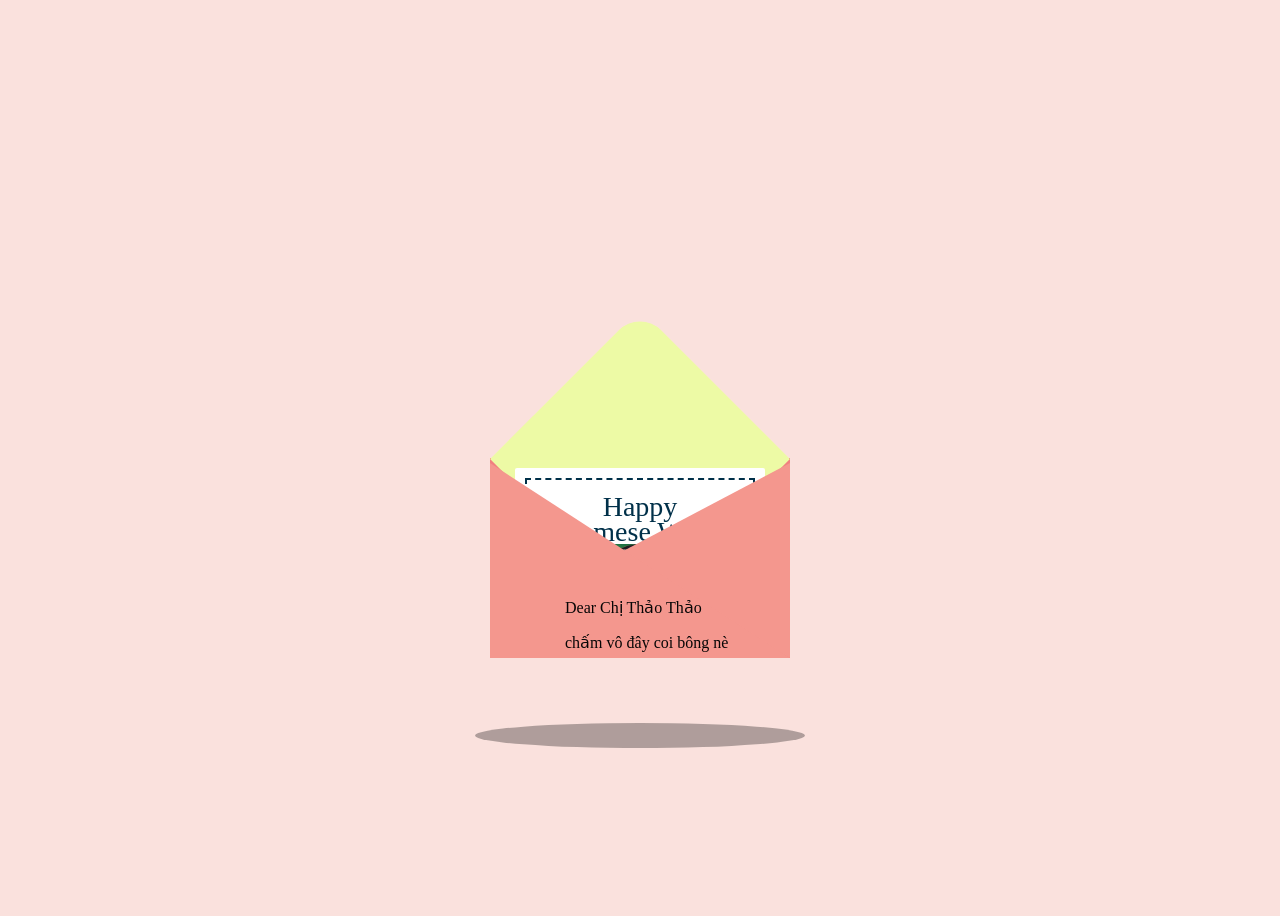
<file: index.html>
<!DOCTYPE html>
<html lang="en">

<head>
    <meta charset="UTF-8">
    <meta http-equiv="X-UA-Compatible" content="IE=edge">
    <meta name="viewport" content="width=device-width, initial-scale=1.0">
    <title>Document</title>
    <link rel="stylesheet" href="style.css">
</head>

<body>
    <div class="container">
        <div class="valentines">
            <div class="envelope">
                    <div class="name">
                           <a href="flower/flower_index.html" target="_blank">Dear Chị Thảo Thảo 
                            <p>
                                chấm vô đây coi bông nè
                            </p>
                           </a>
                    </div>
                <div class="card">
                    <div class="text">
                        Happy <br> Vietnamese Women's <br> Day
                    </div>
                    <div class="img">
                        <img src="/img/pic2.jpg" width="90px" height="auto" alt="">
                    </div>
                    <div class="heart"></div>
                </div>
            </div>
            <div class="front"></div>
        </div>
    </div>
</body>

</html>
</file>
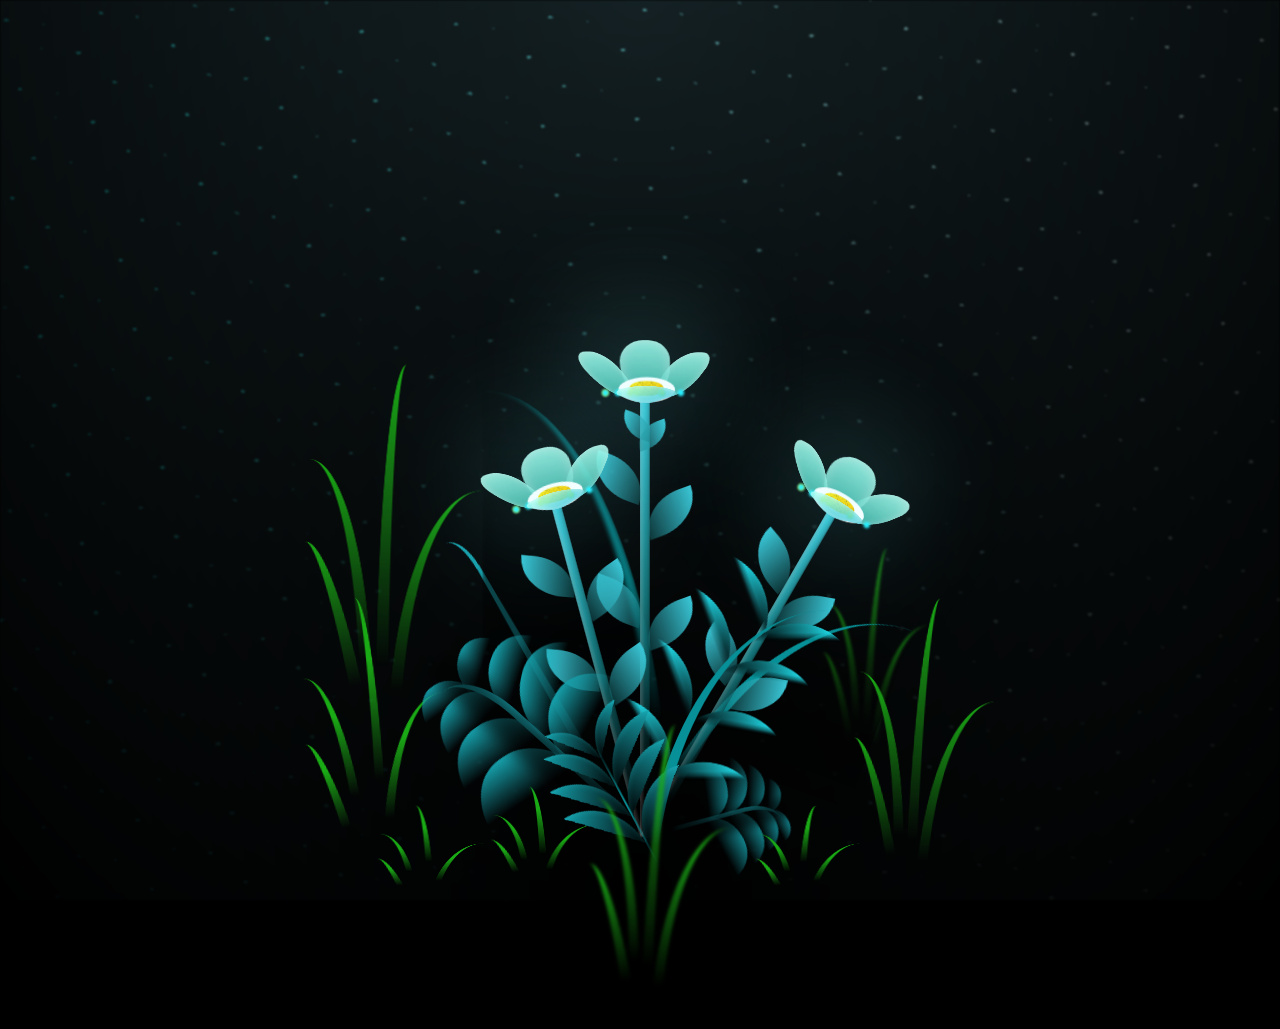
<file: flower/flower_index.html>
<!DOCTYPE html>
<html lang="en">
<head>
  <meta charset="UTF-8">
  <meta name="viewport" content="width=device-width, initial-scale=1.0">
  <title>Document</title>
  <link rel="stylesheet" href="flower.css">
    <link rel="stylesheet" href="flower.js">

</head>
<body>
    <body class="not-loaded">
        <div class="night"></div>
        <div class="flowers">
          <div class="flower flower--1">
            <div class="flower__leafs flower__leafs--1">
              <div class="flower__leaf flower__leaf--1"></div>
              <div class="flower__leaf flower__leaf--2"></div>
              <div class="flower__leaf flower__leaf--3"></div>
              <div class="flower__leaf flower__leaf--4"></div>
              

              <div class="flower__white-circle"></div>
      
              <div class="flower__light flower__light--1"></div>
              <div class="flower__light flower__light--2"></div>
              <div class="flower__light flower__light--3"></div>
              <div class="flower__light flower__light--4"></div>
              <div class="flower__light flower__light--5"></div>
              <div class="flower__light flower__light--6"></div>
              <div class="flower__light flower__light--7"></div>
              <div class="flower__light flower__light--8"></div>
      
            </div>
            <div class="flower__line">
              <div class="flower__line__leaf flower__line__leaf--1"></div>
              <div class="flower__line__leaf flower__line__leaf--2"></div>
              <div class="flower__line__leaf flower__line__leaf--3"></div>
              <div class="flower__line__leaf flower__line__leaf--4"></div>
              <div class="flower__line__leaf flower__line__leaf--5"></div>
              <div class="flower__line__leaf flower__line__leaf--6"></div>
            </div>
          </div>
      
          <div class="flower flower--2">
            <div class="flower__leafs flower__leafs--2">
              <div class="flower__leaf flower__leaf--1"></div>
              <div class="flower__leaf flower__leaf--2"></div>
              <div class="flower__leaf flower__leaf--3"></div>
              <div class="flower__leaf flower__leaf--4"></div>
              <div class="flower__white-circle"></div>
      
              <div class="flower__light flower__light--1"></div>
              <div class="flower__light flower__light--2"></div>
              <div class="flower__light flower__light--3"></div>
              <div class="flower__light flower__light--4"></div>
              <div class="flower__light flower__light--5"></div>
              <div class="flower__light flower__light--6"></div>
              <div class="flower__light flower__light--7"></div>
              <div class="flower__light flower__light--8"></div>
      
            </div>
            <div class="flower__line">
              <div class="flower__line__leaf flower__line__leaf--1"></div>
              <div class="flower__line__leaf flower__line__leaf--2"></div>
              <div class="flower__line__leaf flower__line__leaf--3"></div>
              <div class="flower__line__leaf flower__line__leaf--4"></div>
            </div>
          </div>
      
          <div class="flower flower--3">
            <div class="flower__leafs flower__leafs--3">
              <div class="flower__leaf flower__leaf--1"></div>
              <div class="flower__leaf flower__leaf--2"></div>
              <div class="flower__leaf flower__leaf--3"></div>
              <div class="flower__leaf flower__leaf--4"></div>
              <div class="flower__white-circle"></div>
      
              <div class="flower__light flower__light--1"></div>
              <div class="flower__light flower__light--2"></div>
              <div class="flower__light flower__light--3"></div>
              <div class="flower__light flower__light--4"></div>
              <div class="flower__light flower__light--5"></div>
              <div class="flower__light flower__light--6"></div>
              <div class="flower__light flower__light--7"></div>
              <div class="flower__light flower__light--8"></div>
      
            </div>
            <div class="flower__line">
              <div class="flower__line__leaf flower__line__leaf--1"></div>
              <div class="flower__line__leaf flower__line__leaf--2"></div>
              <div class="flower__line__leaf flower__line__leaf--3"></div>
              <div class="flower__line__leaf flower__line__leaf--4"></div>
            </div>
          </div>
      
          <div class="grow-ans" style="--d:1.2s">
            <div class="flower__g-long">
              <div class="flower__g-long__top"></div>
              <div class="flower__g-long__bottom"></div>
            </div>
          </div>
      
          <div class="growing-grass">
            <div class="flower__grass flower__grass--1">
              <div class="flower__grass--top"></div>
              <div class="flower__grass--bottom"></div>
              <div class="flower__grass__leaf flower__grass__leaf--1"></div>
              <div class="flower__grass__leaf flower__grass__leaf--2"></div>
              <div class="flower__grass__leaf flower__grass__leaf--3"></div>
              <div class="flower__grass__leaf flower__grass__leaf--4"></div>
              <div class="flower__grass__leaf flower__grass__leaf--5"></div>
              <div class="flower__grass__leaf flower__grass__leaf--6"></div>
              <div class="flower__grass__leaf flower__grass__leaf--7"></div>
              <div class="flower__grass__leaf flower__grass__leaf--8"></div>
              <div class="flower__grass__overlay"></div>
            </div>
          </div>
      
          <div class="growing-grass">
            <div class="flower__grass flower__grass--2">
              <div class="flower__grass--top"></div>
              <div class="flower__grass--bottom"></div>
              <div class="flower__grass__leaf flower__grass__leaf--1"></div>
              <div class="flower__grass__leaf flower__grass__leaf--2"></div>
              <div class="flower__grass__leaf flower__grass__leaf--3"></div>
              <div class="flower__grass__leaf flower__grass__leaf--4"></div>
              <div class="flower__grass__leaf flower__grass__leaf--5"></div>
              <div class="flower__grass__leaf flower__grass__leaf--6"></div>
              <div class="flower__grass__leaf flower__grass__leaf--7"></div>
              <div class="flower__grass__leaf flower__grass__leaf--8"></div>
              <div class="flower__grass__overlay"></div>
            </div>
          </div>
      
          <div class="grow-ans" style="--d:2.4s">
            <div class="flower__g-right flower__g-right--1">
              <div class="leaf"></div>
            </div>
          </div>
      
          <div class="grow-ans" style="--d:2.8s">
            <div class="flower__g-right flower__g-right--2">
              <div class="leaf"></div>
            </div>
          </div>
      
          <div class="grow-ans" style="--d:2.8s">
            <div class="flower__g-front">
              <div class="flower__g-front__leaf-wrapper flower__g-front__leaf-wrapper--1">
                <div class="flower__g-front__leaf"></div>
              </div>
              <div class="flower__g-front__leaf-wrapper flower__g-front__leaf-wrapper--2">
                <div class="flower__g-front__leaf"></div>
              </div>
              <div class="flower__g-front__leaf-wrapper flower__g-front__leaf-wrapper--3">
                <div class="flower__g-front__leaf"></div>
              </div>
              <div class="flower__g-front__leaf-wrapper flower__g-front__leaf-wrapper--4">
                <div class="flower__g-front__leaf"></div>
              </div>
              <div class="flower__g-front__leaf-wrapper flower__g-front__leaf-wrapper--5">
                <div class="flower__g-front__leaf"></div>
              </div>
              <div class="flower__g-front__leaf-wrapper flower__g-front__leaf-wrapper--6">
                <div class="flower__g-front__leaf"></div>
              </div>
              <div class="flower__g-front__leaf-wrapper flower__g-front__leaf-wrapper--7">
                <div class="flower__g-front__leaf"></div>
              </div>
              <div class="flower__g-front__leaf-wrapper flower__g-front__leaf-wrapper--8">
                <div class="flower__g-front__leaf"></div>
              </div>
              <div class="flower__g-front__line"></div>
            </div>
          </div>
      
          <div class="grow-ans" style="--d:3.2s">
            <div class="flower__g-fr">
              <div class="leaf"></div>
              <div class="flower__g-fr__leaf flower__g-fr__leaf--1"></div>
              <div class="flower__g-fr__leaf flower__g-fr__leaf--2"></div>
              <div class="flower__g-fr__leaf flower__g-fr__leaf--3"></div>
              <div class="flower__g-fr__leaf flower__g-fr__leaf--4"></div>
              <div class="flower__g-fr__leaf flower__g-fr__leaf--5"></div>
              <div class="flower__g-fr__leaf flower__g-fr__leaf--6"></div>
              <div class="flower__g-fr__leaf flower__g-fr__leaf--7"></div>
              <div class="flower__g-fr__leaf flower__g-fr__leaf--8"></div>
            </div>
          </div>
      
          <div class="long-g long-g--0">
            <div class="grow-ans" style="--d:3s">
              <div class="leaf leaf--0"></div>
            </div>
            <div class="grow-ans" style="--d:2.2s">
              <div class="leaf leaf--1"></div>
            </div>
            <div class="grow-ans" style="--d:3.4s">
              <div class="leaf leaf--2"></div>
            </div>
            <div class="grow-ans" style="--d:3.6s">
              <div class="leaf leaf--3"></div>
            </div>
          </div>
      
          <div class="long-g long-g--1">
            <div class="grow-ans" style="--d:3.6s">
              <div class="leaf leaf--0"></div>
            </div>
            <div class="grow-ans" style="--d:3.8s">
              <div class="leaf leaf--1"></div>
            </div>
            <div class="grow-ans" style="--d:4s">
              <div class="leaf leaf--2"></div>
            </div>
            <div class="grow-ans" style="--d:4.2s">
              <div class="leaf leaf--3"></div>
            </div>
          </div>
      
          <div class="long-g long-g--2">
            <div class="grow-ans" style="--d:4s">
              <div class="leaf leaf--0"></div>
            </div>
            <div class="grow-ans" style="--d:4.2s">
              <div class="leaf leaf--1"></div>
            </div>
            <div class="grow-ans" style="--d:4.4s">
              <div class="leaf leaf--2"></div>
            </div>
            <div class="grow-ans" style="--d:4.6s">
              <div class="leaf leaf--3"></div>
            </div>
          </div>
      
          <div class="long-g long-g--3">
            <div class="grow-ans" style="--d:4s">
              <div class="leaf leaf--0"></div>
            </div>
            <div class="grow-ans" style="--d:4.2s">
              <div class="leaf leaf--1"></div>
            </div>
            <div class="grow-ans" style="--d:3s">
              <div class="leaf leaf--2"></div>
            </div>
            <div class="grow-ans" style="--d:3.6s">
              <div class="leaf leaf--3"></div>
            </div>
          </div>
      
          <div class="long-g long-g--4">
            <div class="grow-ans" style="--d:4s">
              <div class="leaf leaf--0"></div>
            </div>
            <div class="grow-ans" style="--d:4.2s">
              <div class="leaf leaf--1"></div>
            </div>
            <div class="grow-ans" style="--d:3s">
              <div class="leaf leaf--2"></div>
            </div>
            <div class="grow-ans" style="--d:3.6s">
              <div class="leaf leaf--3"></div>
            </div>
          </div>
      
          <div class="long-g long-g--5">
            <div class="grow-ans" style="--d:4s">
              <div class="leaf leaf--0"></div>
            </div>
            <div class="grow-ans" style="--d:4.2s">
              <div class="leaf leaf--1"></div>
            </div>
            <div class="grow-ans" style="--d:3s">
              <div class="leaf leaf--2"></div>
            </div>
            <div class="grow-ans" style="--d:3.6s">
              <div class="leaf leaf--3"></div>
            </div>
          </div>
      
          <div class="long-g long-g--6">
            <div class="grow-ans" style="--d:4.2s">
              <div class="leaf leaf--0"></div>
            </div>
            <div class="grow-ans" style="--d:4.4s">
              <div class="leaf leaf--1"></div>
            </div>
            <div class="grow-ans" style="--d:4.6s">
              <div class="leaf leaf--2"></div>
            </div>
            <div class="grow-ans" style="--d:4.8s">
              <div class="leaf leaf--3"></div>
            </div>
          </div>
      
          <div class="long-g long-g--7">
            <div class="grow-ans" style="--d:3s">
              <div class="leaf leaf--0"></div>
            </div>
            <div class="grow-ans" style="--d:3.2s">
              <div class="leaf leaf--1"></div>
            </div>
            <div class="grow-ans" style="--d:3.5s">
              <div class="leaf leaf--2"></div>
            </div>
            <div class="grow-ans" style="--d:3.6s">
              <div class="leaf leaf--3"></div>
            </div>
          </div>
        </div>
        <script src="flower.js"></script>
      </body>

</html>
</body>
</html>
</file>
<file: style.css>
body{
    display: grid;
    place-items: center;
    min-height: 100vh;
    overflow: hidden;
    background: #fae1dd;
}
.container{
    position: relative;
}
.valentines{
    position: relative;
    top: 100px;
    cursor: pointer;
    animation: up 5s linear infinite;
}
.envelope{

    position: relative;
    width: 300px;
    height: 200px;
    background: #f08080;
    display: grid;
    place-items: center;
}
.envelope .name{
    position: absolute;  
    top: 70%;
    left: 25%; 
    z-index: 100;
}

.envelope .name a{
    color: rgb(7, 6, 6);
    text-decoration: none;
}
.envelope::before{
    content: '';
    position: absolute;
    width: 212px;
    height: 212px;
    background: #edfaa5;
    transform: rotate(45deg);
    top: -105px;
    left: 44px;
    border-radius: 30px 0 0 0;
}
.front{
    position: absolute;
    border-right: 180px solid #f4978e;
    border-top: 95px solid transparent;
    border-bottom: 100px solid transparent;
    left: 120px;
    top: 5px;
    width: 0;
    height: 0;
    z-index: 10;
}
.front::before{
    position: absolute;
    content: '';
    border-left: 300px solid #f4978e;
    border-top: 195px solid transparent;
    left: -120px;
    top: -95px;
}
.card{
    position: relative;
    width: 250px;
    height: 180px;
    background: #fff;
    border-radius: 2px;
    display: grid;
    place-items: center;
    transition: 1s;
}
.card::before{
    content: '';
    position: absolute;
    top: 10px;
    left: 10px;
    right: 10px;
    bottom: 10px;
    border: 2px solid #003049;
    border-style: dashed;
}
.valentines:hover .card{
    transform: translateY(-150px);
}
.card .text{
    font-family: 'Brush Script MT', cursive;
    font-size: 28px;
    text-align: center;
    line-height: 25px;
    color: #003049;
}
.card .img{
    position: absolute;
    width: center;
    margin: auto;
    bottom: 10px;
    transition:0.9s;
}
.img:hover{
    transform:scale(2.7);
}
/*
.card .heart{
    position: relative;
    width: 35px;
    height: 35px;
    background: red;
    bottom: 20px;
    transform: rotate(45deg);
    border-radius: 50% 0 0 50%;
}

.card .heart::before{
    content: '';
    position: absolute;
    width: 100%;
    height: 100%;
    background: red;
    border-radius: 0 50% 50% 0;
    right: 0;
    transform: rotate(-90deg);
    transform-origin: top;
}*/
/*.card .heart::after{
    content: '';
    position: absolute;
    width: 100%;
    height: 100%;
    background: red;
    right: -18px;
}*/
@keyframes up{
    0%, 100%{
        transform: translateY(0);
    }
    50%{
        transform: translateY(-7px);
    }
}
.valentines::before{
    content: '';
    position: absolute;
    width: 330px;
    height: 25px;
    border-radius: 50%;
    background: rgba(0, 0, 0, .3);
    top: 265px;
    left: -15px;
    animation: scale 3s linear infinite;
}
@keyframes scale{
    0%, 100%{
        transform: scaleX(1);
    }
    50%{
        transform: scaleX(.85);
    }
}
</file>
<file: flower/flower.css>
*,
*::after,
*::before {
  padding: 0;
  margin: 0;
  box-sizing: border-box;
}

:root {
  --dark-color: #000;
}

body {
  display: flex;
  align-items: flex-end;
  justify-content: center;
  min-height: 100vh;
  background-color: var(--dark-color);
  overflow: hidden;
  perspective: 1000px;
}

.night {
  position: fixed;
  left: 50%;
  top: 0;
  transform: translateX(-50%);
  width: 100%;
  height: 100%;
  filter: blur(0.1vmin);
  background-image: radial-gradient(ellipse at top, transparent 0%, var(--dark-color)), radial-gradient(ellipse at bottom, var(--dark-color), rgba(145, 233, 255, 0.2)), repeating-linear-gradient(220deg, black 0px, black 19px, transparent 19px, transparent 22px), repeating-linear-gradient(189deg, black 0px, black 19px, transparent 19px, transparent 22px), repeating-linear-gradient(148deg, black 0px, black 19px, transparent 19px, transparent 22px), linear-gradient(90deg, #00fffa, #f0f0f0);
}

.flowers {
  position: relative;
  transform: scale(0.7);
}

.flower {
  position: absolute;
  bottom: 10vmin;
  transform-origin: bottom center;
  z-index: 10;
  --fl-speed: 0.8s;
}
.flower--1 {
  animation: moving-flower-1 4s linear infinite;
}
.flower--1 .flower__line {
  height: 70vmin;
  animation-delay: 0.3s;
}
.flower--1 .flower__line__leaf--1 {
  animation: blooming-leaf-right var(--fl-speed) 1.6s backwards;
}
.flower--1 .flower__line__leaf--2 {
  animation: blooming-leaf-right var(--fl-speed) 1.4s backwards;
}
.flower--1 .flower__line__leaf--3 {
  animation: blooming-leaf-left var(--fl-speed) 1.2s backwards;
}
.flower--1 .flower__line__leaf--4 {
  animation: blooming-leaf-left var(--fl-speed) 1s backwards;
}
.flower--1 .flower__line__leaf--5 {
  animation: blooming-leaf-right var(--fl-speed) 1.8s backwards;
}
.flower--1 .flower__line__leaf--6 {
  animation: blooming-leaf-left var(--fl-speed) 2s backwards;
}
.flower--2 {
  left: 50%;
  transform: rotate(30deg);
  animation: moving-flower-2 4s linear infinite;
}
.flower--2 .flower__line {
  height: 60vmin;
  animation-delay: 0.8s;
}
.flower--2 .flower__line__leaf--1 {
  animation: blooming-leaf-right var(--fl-speed) 1.9s backwards;
}
.flower--2 .flower__line__leaf--2 {
  animation: blooming-leaf-right var(--fl-speed) 1.7s backwards;
}
.flower--2 .flower__line__leaf--3 {
  animation: blooming-leaf-left var(--fl-speed) 1.5s backwards;
}
.flower--2 .flower__line__leaf--4 {
  animation: blooming-leaf-left var(--fl-speed) 1.3s backwards;
}
.flower--3 {
  left: 50%;
  transform: rotate(-15deg);
  animation: moving-flower-3 4s linear infinite;
}
.flower--3 .flower__line {
  animation-delay: 0.9s;
}
.flower--3 .flower__line__leaf--1 {
  animation: blooming-leaf-right var(--fl-speed) 2.5s backwards;
}
.flower--3 .flower__line__leaf--2 {
  animation: blooming-leaf-right var(--fl-speed) 2.3s backwards;
}
.flower--3 .flower__line__leaf--3 {
  animation: blooming-leaf-left var(--fl-speed) 2.1s backwards;
}
.flower--3 .flower__line__leaf--4 {
  animation: blooming-leaf-left var(--fl-speed) 1.9s backwards;
}
.flower__leafs {
  position: relative;
  animation: blooming-flower 2s backwards;
}
.flower__leafs--1 {
  animation-delay: 1.1s;
}
.flower__leafs--2 {
  animation-delay: 1.4s;
}
.flower__leafs--3 {
  animation-delay: 1.7s;
}
.flower__leafs::after {
  content: "";
  position: absolute;
  left: 0;
  top: 0;
  transform: translate(-50%, -100%);
  width: 8vmin;
  height: 8vmin;
  background-color: #6bf0ff;
  filter: blur(10vmin);
}
.flower__leaf {
  position: absolute;
  bottom: 0;
  left: 50%;
  width: 8vmin;
  height: 11vmin;
  border-radius: 51% 49% 47% 53%/44% 45% 55% 69%;
  background-color: #65e6cc;
  background-image: linear-gradient(to top, #40bbab, #a7ffee);
  transform-origin: bottom center;
  opacity: 0.9;
  box-shadow: inset 0 0 2vmin rgba(255, 255, 255, 0.5);
}
.flower__leaf--1 {
  transform: translate(-10%, 1%) rotateY(40deg) rotateX(-50deg);
}
.flower__leaf--2 {
  transform: translate(-50%, -4%) rotateX(40deg);
}
.flower__leaf--3 {
  transform: translate(-90%, 0%) rotateY(45deg) rotateX(50deg);
}
.flower__leaf--4 {
  width: 8vmin;
  height: 8vmin;
  transform-origin: bottom left;
  border-radius: 4vmin 10vmin 4vmin 4vmin;
  transform: translate(0%, 18%) rotateX(70deg) rotate(-43deg);
  background-image: linear-gradient(to top, #39c6d6, #a7ffee);
  z-index: 1;
  opacity: 0.8;
}
.flower__white-circle {
  position: absolute;
  left: -3.5vmin;
  top: -3vmin;
  width: 9vmin;
  height: 4vmin;
  border-radius: 50%;
  background-color: #fff;
}
.flower__white-circle::after {
  content: "";
  position: absolute;
  left: 50%;
  top: 45%;
  transform: translate(-50%, -50%);
  width: 60%;
  height: 60%;
  border-radius: inherit;
  background-image: repeating-linear-gradient(135deg, rgba(0, 0, 0, 0.03) 0px, rgba(0, 0, 0, 0.03) 1px, transparent 1px, transparent 12px), repeating-linear-gradient(45deg, rgba(0, 0, 0, 0.03) 0px, rgba(0, 0, 0, 0.03) 1px, transparent 1px, transparent 12px), repeating-linear-gradient(67.5deg, rgba(0, 0, 0, 0.03) 0px, rgba(0, 0, 0, 0.03) 1px, transparent 1px, transparent 12px), repeating-linear-gradient(135deg, rgba(0, 0, 0, 0.03) 0px, rgba(0, 0, 0, 0.03) 1px, transparent 1px, transparent 12px), repeating-linear-gradient(45deg, rgba(0, 0, 0, 0.03) 0px, rgba(0, 0, 0, 0.03) 1px, transparent 1px, transparent 12px), repeating-linear-gradient(112.5deg, rgba(0, 0, 0, 0.03) 0px, rgba(0, 0, 0, 0.03) 1px, transparent 1px, transparent 12px), repeating-linear-gradient(112.5deg, rgba(0, 0, 0, 0.03) 0px, rgba(0, 0, 0, 0.03) 1px, transparent 1px, transparent 12px), repeating-linear-gradient(45deg, rgba(0, 0, 0, 0.03) 0px, rgba(0, 0, 0, 0.03) 1px, transparent 1px, transparent 12px), repeating-linear-gradient(22.5deg, rgba(0, 0, 0, 0.03) 0px, rgba(0, 0, 0, 0.03) 1px, transparent 1px, transparent 12px), repeating-linear-gradient(45deg, rgba(0, 0, 0, 0.03) 0px, rgba(0, 0, 0, 0.03) 1px, transparent 1px, transparent 12px), repeating-linear-gradient(22.5deg, rgba(0, 0, 0, 0.03) 0px, rgba(0, 0, 0, 0.03) 1px, transparent 1px, transparent 12px), repeating-linear-gradient(135deg, rgba(0, 0, 0, 0.03) 0px, rgba(0, 0, 0, 0.03) 1px, transparent 1px, transparent 12px), repeating-linear-gradient(157.5deg, rgba(0, 0, 0, 0.03) 0px, rgba(0, 0, 0, 0.03) 1px, transparent 1px, transparent 12px), repeating-linear-gradient(67.5deg, rgba(0, 0, 0, 0.03) 0px, rgba(0, 0, 0, 0.03) 1px, transparent 1px, transparent 12px), repeating-linear-gradient(67.5deg, rgba(0, 0, 0, 0.03) 0px, rgba(0, 0, 0, 0.03) 1px, transparent 1px, transparent 12px), linear-gradient(90deg, #ffeb12, #ffce00);
}
.flower__line {
  height: 55vmin;
  width: 1.5vmin;
  background-image: linear-gradient(to left, rgba(0, 0, 0, 0.2), transparent, rgba(255, 255, 255, 0.2)), linear-gradient(to top, transparent 10%, #14757a, #39c6d6);
  box-shadow: inset 0 0 2px rgba(0, 0, 0, 0.5);
  animation: grow-flower-tree 4s backwards;
}
.flower__line__leaf {
  --w: 7vmin;
  --h: calc(var(--w) + 2vmin);
  position: absolute;
  top: 20%;
  left: 90%;
  width: var(--w);
  height: var(--h);
  border-top-right-radius: var(--h);
  border-bottom-left-radius: var(--h);
  background-image: linear-gradient(to top, rgba(20, 117, 122, 0.4), #39c6d6);
}
.flower__line__leaf--1 {
  transform: rotate(70deg) rotateY(30deg);
}
.flower__line__leaf--2 {
  top: 45%;
  transform: rotate(70deg) rotateY(30deg);
}
.flower__line__leaf--3, .flower__line__leaf--4, .flower__line__leaf--6 {
  border-top-right-radius: 0;
  border-bottom-left-radius: 0;
  border-top-left-radius: var(--h);
  border-bottom-right-radius: var(--h);
  left: -460%;
  top: 12%;
  transform: rotate(-70deg) rotateY(30deg);
}
.flower__line__leaf--4 {
  top: 40%;
}
.flower__line__leaf--5 {
  top: 0;
  transform-origin: left;
  transform: rotate(70deg) rotateY(30deg) scale(0.6);
}
.flower__line__leaf--6 {
  top: -2%;
  left: -450%;
  transform-origin: right;
  transform: rotate(-70deg) rotateY(30deg) scale(0.6);
}
.flower__light {
  position: absolute;
  bottom: 0vmin;
  width: 1vmin;
  height: 1vmin;
  background-color: #fffb00;
  border-radius: 50%;
  filter: blur(0.2vmin);
  animation: light-ans 4s linear infinite backwards;
}
.flower__light:nth-child(odd) {
  background-color: #23f0ff;
}
.flower__light--1 {
  left: -2vmin;
  animation-delay: 1s;
}
.flower__light--2 {
  left: 3vmin;
  animation-delay: 0.5s;
}
.flower__light--3 {
  left: -6vmin;
  animation-delay: 0.3s;
}
.flower__light--4 {
  left: 6vmin;
  animation-delay: 0.9s;
}
.flower__light--5 {
  left: -1vmin;
  animation-delay: 1.5s;
}
.flower__light--6 {
  left: -4vmin;
  animation-delay: 3s;
}
.flower__light--7 {
  left: 3vmin;
  animation-delay: 2s;
}
.flower__light--8 {
  left: -6vmin;
  animation-delay: 3.5s;
}
.flower__grass {
  --c: #159faa;
  --line-w: 1.5vmin;
  position: absolute;
  bottom: 12vmin;
  left: -7vmin;
  display: flex;
  flex-direction: column;
  align-items: flex-end;
  z-index: 20;
  transform-origin: bottom center;
  transform: rotate(-48deg) rotateY(40deg);
}
.flower__grass--1 {
  animation: moving-grass 2s linear infinite;
}
.flower__grass--2 {
  left: 2vmin;
  bottom: 10vmin;
  transform: scale(0.5) rotate(75deg) rotateX(10deg) rotateY(-200deg);
  opacity: 0.8;
  z-index: 0;
  animation: moving-grass--2 1.5s linear infinite;
}
.flower__grass--top {
  width: 7vmin;
  height: 10vmin;
  border-top-right-radius: 100%;
  border-right: var(--line-w) solid var(--c);
  transform-origin: bottom center;
  transform: rotate(-2deg);
}
.flower__grass--bottom {
  margin-top: -2px;
  width: var(--line-w);
  height: 25vmin;
  background-image: linear-gradient(to top, transparent, var(--c));
}
.flower__grass__leaf {
  --size: 10vmin;
  position: absolute;
  width: calc(var(--size) * 2.1);
  height: var(--size);
  border-top-left-radius: var(--size);
  border-top-right-radius: var(--size);
  background-image: linear-gradient(to top, transparent, transparent 30%, var(--c));
  z-index: 100;
}
.flower__grass__leaf--1 {
  top: -6%;
  left: 30%;
  --size: 6vmin;
  transform: rotate(-20deg);
  animation: growing-grass-ans--1 2s 2.6s backwards;
}
@keyframes growing-grass-ans--1 {
  0% {
    transform-origin: bottom left;
    transform: rotate(-20deg) scale(0);
  }
}
.flower__grass__leaf--2 {
  top: -5%;
  left: -110%;
  --size: 6vmin;
  transform: rotate(10deg);
  animation: growing-grass-ans--2 2s 2.4s linear backwards;
}
@keyframes growing-grass-ans--2 {
  0% {
    transform-origin: bottom right;
    transform: rotate(10deg) scale(0);
  }
}
.flower__grass__leaf--3 {
  top: 5%;
  left: 60%;
  --size: 8vmin;
  transform: rotate(-18deg) rotateX(-20deg);
  animation: growing-grass-ans--3 2s 2.2s linear backwards;
}
@keyframes growing-grass-ans--3 {
  0% {
    transform-origin: bottom left;
    transform: rotate(-18deg) rotateX(-20deg) scale(0);
  }
}
.flower__grass__leaf--4 {
  top: 6%;
  left: -135%;
  --size: 8vmin;
  transform: rotate(2deg);
  animation: growing-grass-ans--4 2s 2s linear backwards;
}
@keyframes growing-grass-ans--4 {
  0% {
    transform-origin: bottom right;
    transform: rotate(2deg) scale(0);
  }
}
.flower__grass__leaf--5 {
  top: 20%;
  left: 60%;
  --size: 10vmin;
  transform: rotate(-24deg) rotateX(-20deg);
  animation: growing-grass-ans--5 2s 1.8s linear backwards;
}
@keyframes growing-grass-ans--5 {
  0% {
    transform-origin: bottom left;
    transform: rotate(-24deg) rotateX(-20deg) scale(0);
  }
}
.flower__grass__leaf--6 {
  top: 22%;
  left: -180%;
  --size: 10vmin;
  transform: rotate(10deg);
  animation: growing-grass-ans--6 2s 1.6s linear backwards;
}
@keyframes growing-grass-ans--6 {
  0% {
    transform-origin: bottom right;
    transform: rotate(10deg) scale(0);
  }
}
.flower__grass__leaf--7 {
  top: 39%;
  left: 70%;
  --size: 10vmin;
  transform: rotate(-10deg);
  animation: growing-grass-ans--7 2s 1.4s linear backwards;
}
@keyframes growing-grass-ans--7 {
  0% {
    transform-origin: bottom left;
    transform: rotate(-10deg) scale(0);
  }
}
.flower__grass__leaf--8 {
  top: 40%;
  left: -215%;
  --size: 11vmin;
  transform: rotate(10deg);
  animation: growing-grass-ans--8 2s 1.2s linear backwards;
}
@keyframes growing-grass-ans--8 {
  0% {
    transform-origin: bottom right;
    transform: rotate(10deg) scale(0);
  }
}
.flower__grass__overlay {
  position: absolute;
  top: -10%;
  right: 0%;
  width: 100%;
  height: 100%;
  background-color: rgba(0, 0, 0, 0.6);
  filter: blur(1.5vmin);
  z-index: 100;
}
.flower__g-long {
  --w: 2vmin;
  --h: 6vmin;
  --c: #159faa;
  position: absolute;
  bottom: 10vmin;
  left: -3vmin;
  transform-origin: bottom center;
  transform: rotate(-30deg) rotateY(-20deg);
  display: flex;
  flex-direction: column;
  align-items: flex-end;
  animation: flower-g-long-ans 3s linear infinite;
}
@keyframes flower-g-long-ans {
  0%, 100% {
    transform: rotate(-30deg) rotateY(-20deg);
  }
  50% {
    transform: rotate(-32deg) rotateY(-20deg);
  }
}
.flower__g-long__top {
  top: calc(var(--h) * -1);
  width: calc(var(--w) + 1vmin);
  height: var(--h);
  border-top-right-radius: 100%;
  border-right: 0.7vmin solid var(--c);
  transform: translate(-0.7vmin, 1vmin);
}
.flower__g-long__bottom {
  width: var(--w);
  height: 50vmin;
  transform-origin: bottom center;
  background-image: linear-gradient(to top, transparent 30%, var(--c));
  box-shadow: inset 0 0 2px rgba(0, 0, 0, 0.5);
  clip-path: polygon(35% 0, 65% 1%, 100% 100%, 0% 100%);
}
.flower__g-right {
  position: absolute;
  bottom: 6vmin;
  left: -2vmin;
  transform-origin: bottom left;
  transform: rotate(20deg);
}
.flower__g-right .leaf {
  width: 30vmin;
  height: 50vmin;
  border-top-left-radius: 100%;
  border-left: 2vmin solid #079097;
  background-image: linear-gradient(to bottom, transparent, var(--dark-color) 60%);
  mask-image: linear-gradient(to top, transparent 30%, #079097 60%);
}
.flower__g-right--1 {
  animation: flower-g-right-ans 2.5s linear infinite;
}
.flower__g-right--2 {
  left: 5vmin;
  transform: rotateY(-180deg);
  animation: flower-g-right-ans--2 3s linear infinite;
}
.flower__g-right--2 .leaf {
  height: 75vmin;
  filter: blur(0.3vmin);
  opacity: 0.8;
}
@keyframes flower-g-right-ans {
  0%, 100% {
    transform: rotate(20deg);
  }
  50% {
    transform: rotate(24deg) rotateX(-20deg);
  }
}
@keyframes flower-g-right-ans--2 {
  0%, 100% {
    transform: rotateY(-180deg) rotate(0deg) rotateX(-20deg);
  }
  50% {
    transform: rotateY(-180deg) rotate(6deg) rotateX(-20deg);
  }
}
.flower__g-front {
  position: absolute;
  bottom: 6vmin;
  left: 2.5vmin;
  z-index: 100;
  transform-origin: bottom center;
  transform: rotate(-28deg) rotateY(30deg) scale(1.04);
  animation: flower__g-front-ans 2s linear infinite;
}
@keyframes flower__g-front-ans {
  0%, 100% {
    transform: rotate(-28deg) rotateY(30deg) scale(1.04);
  }
  50% {
    transform: rotate(-35deg) rotateY(40deg) scale(1.04);
  }
}
.flower__g-front__line {
  width: 0.3vmin;
  height: 20vmin;
  background-image: linear-gradient(to top, transparent, #079097, transparent 100%);
  position: relative;
}
.flower__g-front__leaf-wrapper {
  position: absolute;
  top: 0;
  left: 0;
  transform-origin: bottom left;
  transform: rotate(10deg);
}
.flower__g-front__leaf-wrapper:nth-child(even) {
  left: 0vmin;
  transform: rotateY(-180deg) rotate(5deg);
  animation: flower__g-front__leaf-left-ans 1s ease-in backwards;
}
.flower__g-front__leaf-wrapper:nth-child(odd) {
  animation: flower__g-front__leaf-ans 1s ease-in backwards;
}
.flower__g-front__leaf-wrapper--1 {
  top: -8vmin;
  transform: scale(0.7);
  animation: flower__g-front__leaf-ans 1s 5.5s ease-in backwards !important;
}
.flower__g-front__leaf-wrapper--2 {
  top: -8vmin;
  transform: rotateY(-180deg) scale(0.7) !important;
  animation: flower__g-front__leaf-left-ans-2 1s 4.6s ease-in backwards !important;
}
.flower__g-front__leaf-wrapper--3 {
  top: -3vmin;
  animation: flower__g-front__leaf-ans 1s 4.6s ease-in backwards;
}
.flower__g-front__leaf-wrapper--4 {
  top: -3vmin;
  transform: rotateY(-180deg) scale(0.9) !important;
  animation: flower__g-front__leaf-left-ans-2 1s 4.6s ease-in backwards !important;
}
@keyframes flower__g-front__leaf-left-ans-2 {
  0% {
    transform: rotateY(-180deg) scale(0);
  }
}
.flower__g-front__leaf-wrapper--5, .flower__g-front__leaf-wrapper--6 {
  top: 2vmin;
}
.flower__g-front__leaf-wrapper--7, .flower__g-front__leaf-wrapper--8 {
  top: 6.5vmin;
}
.flower__g-front__leaf-wrapper--2 {
  animation-delay: 5.2s !important;
}
.flower__g-front__leaf-wrapper--3 {
  animation-delay: 4.9s !important;
}
.flower__g-front__leaf-wrapper--5 {
  animation-delay: 4.3s !important;
}
.flower__g-front__leaf-wrapper--6 {
  animation-delay: 4.1s !important;
}
.flower__g-front__leaf-wrapper--7 {
  animation-delay: 3.8s !important;
}
.flower__g-front__leaf-wrapper--8 {
  animation-delay: 3.5s !important;
}
@keyframes flower__g-front__leaf-ans {
  0% {
    transform: rotate(10deg) scale(0);
  }
}
@keyframes flower__g-front__leaf-left-ans {
  0% {
    transform: rotateY(-180deg) rotate(5deg) scale(0);
  }
}
.flower__g-front__leaf {
  width: 10vmin;
  height: 10vmin;
  border-radius: 100% 0% 0% 100%/100% 100% 0% 0%;
  box-shadow: inset 0 2px 1vmin rgba(44, 238, 252, 0.2);
  background-image: linear-gradient(to bottom left, transparent, var(--dark-color)), linear-gradient(to bottom right, #159faa 50%, transparent 50%, transparent);
  -webkit-mask-image: linear-gradient(to bottom right, #159faa 50%, transparent 50%, transparent);
  mask-image: linear-gradient(to bottom right, #159faa 50%, transparent 50%, transparent);
}
.flower__g-fr {
  position: absolute;
  bottom: -4vmin;
  left: vmin;
  transform-origin: bottom left;
  z-index: 10;
  animation: flower__g-fr-ans 2s linear infinite;
}
@keyframes flower__g-fr-ans {
  0%, 100% {
    transform: rotate(2deg);
  }
  50% {
    transform: rotate(4deg);
  }
}
.flower__g-fr .leaf {
  width: 30vmin;
  height: 50vmin;
  border-top-left-radius: 100%;
  border-left: 2vmin solid #079097;
  mask-image: linear-gradient(to top, transparent 25%, #079097 50%);
  position: relative;
  z-index: 1;
}
.flower__g-fr__leaf {
  position: absolute;
  top: 0;
  left: 0;
  width: 10vmin;
  height: 10vmin;
  border-radius: 100% 0% 0% 100%/100% 100% 0% 0%;
  box-shadow: inset 0 2px 1vmin rgba(44, 238, 252, 0.2);
  background-image: linear-gradient(to bottom left, transparent, var(--dark-color) 98%), linear-gradient(to bottom right, #23f0ff 45%, transparent 50%, transparent);
  mask-image: linear-gradient(135deg, #159faa 40%, transparent 50%, transparent);
}
.flower__g-fr__leaf--1 {
  left: 20vmin;
  transform: rotate(45deg);
  animation: flower__g-fr-leaft-ans-1 0.5s 5.2s linear backwards;
}
@keyframes flower__g-fr-leaft-ans-1 {
  0% {
    transform-origin: left;
    transform: rotate(45deg) scale(0);
  }
}
.flower__g-fr__leaf--2 {
  left: 12vmin;
  top: -7vmin;
  transform: rotate(25deg) rotateY(-180deg);
  animation: flower__g-fr-leaft-ans-6 0.5s 5s linear backwards;
}
.flower__g-fr__leaf--3 {
  left: 15vmin;
  top: 6vmin;
  transform: rotate(55deg);
  animation: flower__g-fr-leaft-ans-5 0.5s 4.8s linear backwards;
}
.flower__g-fr__leaf--4 {
  left: 6vmin;
  top: -2vmin;
  transform: rotate(25deg) rotateY(-180deg);
  animation: flower__g-fr-leaft-ans-6 0.5s 4.6s linear backwards;
}
.flower__g-fr__leaf--5 {
  left: 10vmin;
  top: 14vmin;
  transform: rotate(55deg);
  animation: flower__g-fr-leaft-ans-5 0.5s 4.4s linear backwards;
}
@keyframes flower__g-fr-leaft-ans-5 {
  0% {
    transform-origin: left;
    transform: rotate(55deg) scale(0);
  }
}
.flower__g-fr__leaf--6 {
  left: 0vmin;
  top: 6vmin;
  transform: rotate(25deg) rotateY(-180deg);
  animation: flower__g-fr-leaft-ans-6 0.5s 4.2s linear backwards;
}
@keyframes flower__g-fr-leaft-ans-6 {
  0% {
    transform-origin: right;
    transform: rotate(25deg) rotateY(-180deg) scale(0);
  }
}
.flower__g-fr__leaf--7 {
  left: 5vmin;
  top: 22vmin;
  transform: rotate(45deg);
  animation: flower__g-fr-leaft-ans-7 0.5s 4s linear backwards;
}
@keyframes flower__g-fr-leaft-ans-7 {
  0% {
    transform-origin: left;
    transform: rotate(45deg) scale(0);
  }
}
.flower__g-fr__leaf--8 {
  left: -4vmin;
  top: 15vmin;
  transform: rotate(15deg) rotateY(-180deg);
  animation: flower__g-fr-leaft-ans-8 0.5s 3.8s linear backwards;
}
@keyframes flower__g-fr-leaft-ans-8 {
  0% {
    transform-origin: right;
    transform: rotate(15deg) rotateY(-180deg) scale(0);
  }
}

.long-g {
  position: absolute;
  bottom: 25vmin;
  left: -42vmin;
  transform-origin: bottom left;
}
.long-g--1 {
  bottom: 0vmin;
  transform: scale(0.8) rotate(-5deg);
}
.long-g--1 .leaf {
mask-image: linear-gradient(to top, transparent 40%, #079097 80%) !important;
}
.long-g--1 .leaf--1 {
  --w: 5vmin;
  --h: 60vmin;
  left: -2vmin;
  transform: rotate(3deg) rotateY(-180deg);
}
.long-g--2, .long-g--3 {
  bottom: -3vmin;
  left: -35vmin;
  transform-origin: center;
  transform: scale(0.6) rotateX(60deg);
}
.long-g--2 .leaf, .long-g--3 .leaf {
  mask-image: linear-gradient(to top, transparent 50%, #079097 80%) !important;
}
.long-g--2 .leaf--1, .long-g--3 .leaf--1 {
  left: -1vmin;
  transform: rotateY(-180deg);
}
.long-g--3 {
  left: -17vmin;
  bottom: 0vmin;
}
.long-g--3 .leaf {
  mask-image: linear-gradient(to top, transparent 40%, #079097 80%) !important;
}
.long-g--4 {
  left: 25vmin;
  bottom: -3vmin;
  transform-origin: center;
  transform: scale(0.6) rotateX(60deg);
}
.long-g--4 .leaf {
  mask-image: linear-gradient(to top, transparent 50%, #079097 80%) !important;
}
.long-g--5 {
  left: 42vmin;
  bottom: 0vmin;
  transform: scale(0.8) rotate(2deg);
}
.long-g--6 {
  left: 0vmin;
  bottom: -20vmin;
  z-index: 100;
  filter: blur(0.3vmin);
  transform: scale(0.8) rotate(2deg);
}
.long-g--7 {
  left: 35vmin;
  bottom: 20vmin;
  z-index: -1;
  filter: blur(0.3vmin);
  transform: scale(0.6) rotate(2deg);
  opacity: 0.7;
}
.long-g .leaf {
  --w: 15vmin;
  --h: 40vmin;
  --c: #1aaa15;
  position: absolute;
  bottom: 0;
  width: var(--w);
  height: var(--h);
  border-top-left-radius: 100%;
  border-left: 2vmin solid var(--c);
  mask-image: linear-gradient(to top, transparent 20%, var(--dark-color));
  transform-origin: bottom center;
}
.long-g .leaf--0 {
  left: 2vmin;
  animation: leaf-ans-1 4s linear infinite;
}
.long-g .leaf--1 {
  --w: 5vmin;
  --h: 60vmin;
  animation: leaf-ans-1 4s linear infinite;
}
.long-g .leaf--2 {
  --w: 10vmin;
  --h: 40vmin;
  left: -0.5vmin;
  bottom: 5vmin;
  transform-origin: bottom left;
  transform: rotateY(-180deg);
  animation: leaf-ans-2 3s linear infinite;
}
.long-g .leaf--3 {
  --w: 5vmin;
  --h: 30vmin;
  left: -1vmin;
  bottom: 3.2vmin;
  transform-origin: bottom left;
  transform: rotate(-10deg) rotateY(-180deg);
  animation: leaf-ans-3 3s linear infinite;
}

@keyframes leaf-ans-1 {
  0%, 100% {
    transform: rotate(-5deg) scale(1);
  }
  50% {
    transform: rotate(5deg) scale(1.1);
  }
}
@keyframes leaf-ans-2 {
  0%, 100% {
    transform: rotateY(-180deg) rotate(5deg);
  }
  50% {
    transform: rotateY(-180deg) rotate(0deg) scale(1.1);
  }
}
@keyframes leaf-ans-3 {
  0%, 100% {
    transform: rotate(-10deg) rotateY(-180deg);
  }
  50% {
    transform: rotate(-20deg) rotateY(-180deg);
  }
}
.grow-ans {
  animation: grow-ans 2s var(--d) backwards;
}

@keyframes grow-ans {
  0% {
    transform: scale(0);
    opacity: 0;
  }
}
@keyframes light-ans {
  0% {
    opacity: 0;
    transform: translateY(0vmin);
  }
  25% {
    opacity: 1;
    transform: translateY(-5vmin) translateX(-2vmin);
  }
  50% {
    opacity: 1;
    transform: translateY(-15vmin) translateX(2vmin);
    filter: blur(0.2vmin);
  }
  75% {
    transform: translateY(-20vmin) translateX(-2vmin);
    filter: blur(0.2vmin);
  }
  100% {
    transform: translateY(-30vmin);
    opacity: 0;
    filter: blur(1vmin);
  }
}
@keyframes moving-flower-1 {
  0%, 100% {
    transform: rotate(2deg);
  }
  50% {
    transform: rotate(-2deg);
  }
}
@keyframes moving-flower-2 {
  0%, 100% {
    transform: rotate(18deg);
  }
  50% {
    transform: rotate(14deg);
  }
}
@keyframes moving-flower-3 {
  0%, 100% {
    transform: rotate(-18deg);
  }
  50% {
    transform: rotate(-20deg) rotateY(-10deg);
  }
}
@keyframes blooming-leaf-right {
  0% {
    transform-origin: left;
    transform: rotate(70deg) rotateY(30deg) scale(0);
  }
}
@keyframes blooming-leaf-left {
  0% {
    transform-origin: right;
    transform: rotate(-70deg) rotateY(30deg) scale(0);
  }
}
@keyframes grow-flower-tree {
  0% {
    height: 0;
    border-radius: 1vmin;
  }
}
@keyframes blooming-flower {
  0% {
    transform: scale(0);
  }
}
@keyframes moving-grass {
  0%, 100% {
    transform: rotate(-48deg) rotateY(40deg);
  }
  50% {
    transform: rotate(-50deg) rotateY(40deg);
  }
}
@keyframes moving-grass--2 {
  0%, 100% {
    transform: scale(0.5) rotate(75deg) rotateX(10deg) rotateY(-200deg);
  }
  50% {
    transform: scale(0.5) rotate(79deg) rotateX(10deg) rotateY(-200deg);
  }
}
.growing-grass {
  animation: growing-grass-ans 1s 2s backwards;
}

@keyframes growing-grass-ans {
  0% {
    transform: scale(0);
  }
}
.not-loaded * {
  animation-play-state: paused !important;
}
</file>
